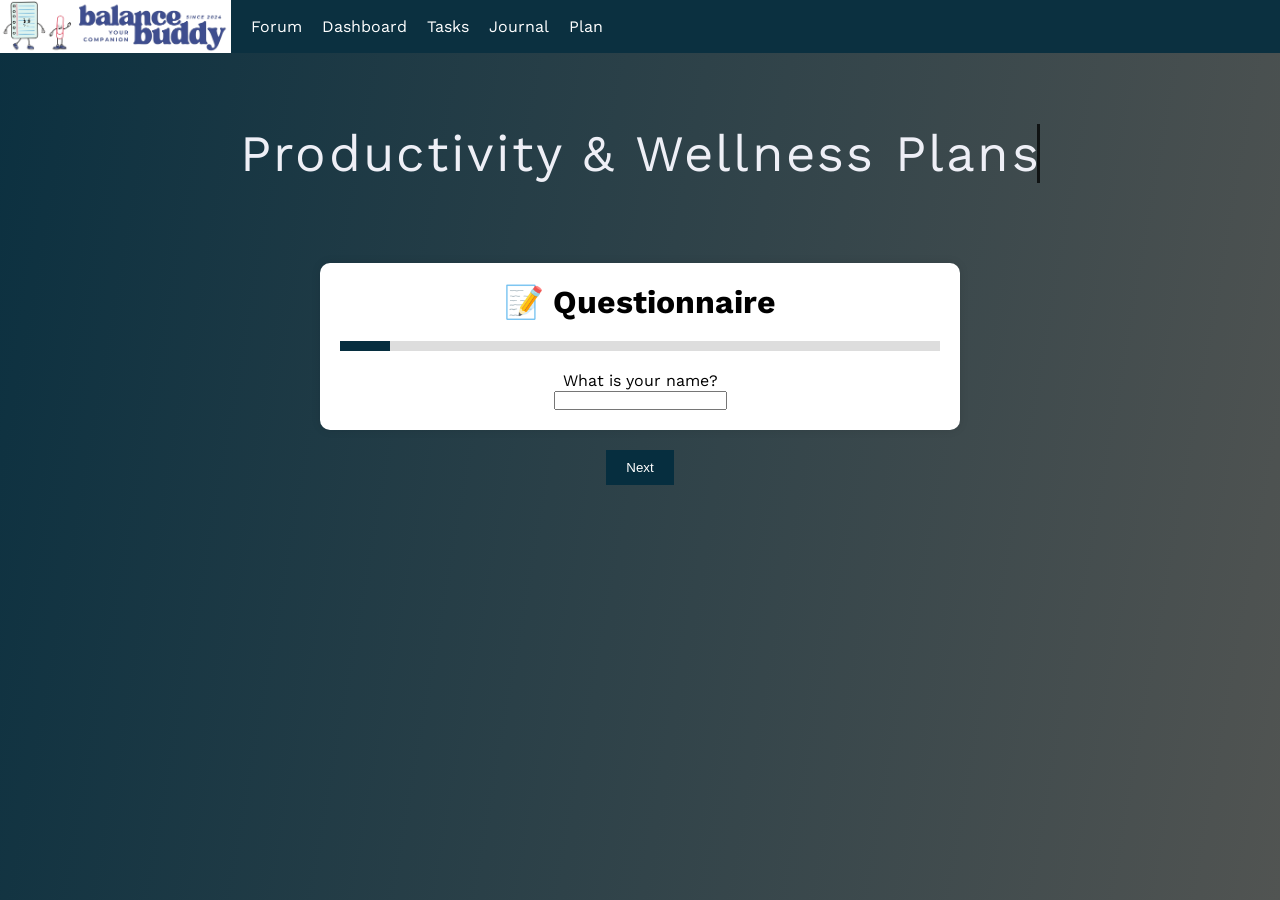
<file: plans.html>
<!DOCTYPE html>
<html lang="en">
<head>
    <meta charset="UTF-8">
    <meta name="viewport" content="width=device-width, initial-scale=1.0">
    <title>Productivity & Wellness Plans</title>
    <link href="https://fonts.googleapis.com/css2?family=Work+Sans:wght@300;400;500&display=swap" rel="stylesheet">
    <style>
        * {
            margin: 0;
            padding: 0;
            box-sizing: border-box;
        }
        body {
            align-items: center;
            display: flex;
            flex-direction: column;
            font-family: 'Work Sans', sans-serif;
            min-height: 100vh;
            padding-top: 3%;
            overflow: hidden;
            background-image: linear-gradient(100deg, #0B3040, #515452);
            color: #eeeff6;
        }
        #header {
            align-items: center;
            display: flex;
            flex-direction: column;
            justify-content: space-around;
            font-size: 3rem;
            min-height: 25vh;
            width: 100%;
        }
        #title {
            font-size: 51px;
            border-right: solid 3px rgba(0, 0, 0, 0.75);
            white-space: pre;
            overflow: hidden;
            letter-spacing: 0.14rem;
            margin-top: 25px;
            margin-bottom: 20px;
            max-width: 800px;
            animation: animated-text 2s steps(11,end) 0.5s 1 normal both, animated-cursor 750ms steps(11,end) infinite;
        }
        @keyframes animated-text {
            from { width: 0%; }
            to { width: 800px; }
        }
        @keyframes animated-cursor {
            from { border-right-color: rgba(0, 0, 0, 0.75); }
            to { border-right-color: transparent; }
        }

        #quiz-container {
    width: 50%;
    max-height: 400px; /* Limit height */
    overflow-y: auto;  /* Enable scrolling */
    padding: 20px;
    background: white;
    box-shadow: 0 0 10px rgba(0, 0, 0, 0.1);
    border-radius: 10px;
    color: black;
    text-align: center;
}

/* Style the quiz controls */
#quiz-controls {
    margin-top: 10px;
    text-align: center;
}

        button {
            padding: 10px 20px;
            background-color: #062e3f;
            color: white;
            border: none;
            cursor: pointer;
            margin-top: 10px;
        }
        button:hover {
            background-color: #062e3f;
        }
        #progress-bar-container {
    width: 100%;
    height: 10px;
    background-color: #ddd;
    margin: 20px 0;
}

#progress-bar {
    height: 100%;
    width: 0;
    background-color: #062e3f;
    transition: width 0.5s;
}
.navbar {
            position: fixed; /* Ensures it stays at the top */
            top: 0;
            left: 0;
            width: 100%; /* Full width */
            display: flex;
            align-items: center;
            background-color: #0B3040; /* Dark blue background */
            height: 53px; /* Adjust based on preference */
            z-index: 1000; /* Ensures it stays above other content */
        }

        .navbar img {
            height: 53px; /* Adjust logo size */
            margin-right: 20px;
            margin-left: 0px;
            background-color: white; /* White background for the image */

        }

        .nav-links {
            display: flex;
            list-style: none;
        }

        .nav-links li {
            margin-right: 20px;
        }

        .nav-links a {
            text-decoration: none;
            color: white;
            font-size: 16px;
        }

        .nav-links a:hover {
            text-decoration: underline;
        }

    </style>
</head>
<body>
    <nav class="navbar">
        <img src="img.png" alt="Balance Buddy Logo">
        <ul class="nav-links">
            <li><a href="http://localhost/Buddy%20Forum/index.php">Forum</a></li>
            <li><a href="index.html">Dashboard</a></li>
            <li><a href="https://balance-buddy-m8dq.onrender.com/#/tasks">Tasks</a></li>
            <li><a href="https://balance-buddy-m8dq.onrender.com/#/diary?q=">Journal</a></li>
            <li><a href="plans.html">Plan</a></li>
        </ul>
    </nav>

    <div id="header">
        <div id="title">Productivity & Wellness Plans</div>
    </div>
    <div id="quiz-container">
      <h1>📝 Questionnaire</h1>
      <div id="progress-bar-container">
          <div id="progress-bar"></div>
      </div>
      <div id="questionnaire"></div>
      <button id="submit-btn" style="display: none;">Generate Report</button>
      <div id="report"></div>
  </div>
  
  <!-- Move buttons below the quiz container -->
  <div id="quiz-controls">
      <button id="back-btn" style="display: none;">Back</button>
      <button id="next-btn">Next</button>
  </div>
  
        <script>

function toggleNav() {
    const navMenu = document.querySelector(".nav-menu");
    navMenu.classList.toggle("show");
}


           let questions = [
    { question: "What is your name?", type: "text", id: "name" },
    { question: "What is your MBTI personality type?", type: "select", options: ["INTJ", "INTP", "ENTJ", "ENTP", "INFJ", "INFP", "ENFJ", "ENFP", "ISTJ", "ISFJ", "ESTJ", "ESFJ", "ISTP", "ISFP", "ESTP", "ESFP"], id: "mbti" },
    { question: "When do you feel most productive?", type: "radio", options: ["Morning", "Afternoon", "Evening", "Night"], id: "peak_time" },
    { question: "Which work environment do you prefer?", type: "radio", options: ["Quiet space", "Background music", "Café vibes", "Outdoor setting"], id: "environment" },
    { question: "What type of learner are you?", type: "radio", options: ["Visual", "Auditory", "Kinesthetic", "Reading/Writing"], id: "learning_style" },
    { question: "Do you prefer structured or flexible schedules?", type: "radio", options: ["Structured", "Flexible"], id: "schedule" },
    { question: "How do you usually handle stress?", type: "radio", options: ["Exercise", "Meditation", "Talking to someone", "Working on a hobby"], id: "stress_management" },
    { question: "What is your preferred break activity?", type: "radio", options: ["Walking", "Listening to music", "Stretching", "Gaming"], id: "break_activity" },
    { question: "How do you track tasks?", type: "radio", options: ["To-do lists", "Planner", "Digital apps", "I don’t track"], id: "task_tracking" },
    { question: "How many hours of sleep do you get?", type: "radio", options: ["Less than 5", "5-6", "7-8", "More than 8"], id: "sleep" },
    { question: "How do you handle procrastination?", type: "radio", options: ["Strict deadlines", "Pomodoro method", "Accountability partner", "I struggle with it"], id: "procrastination" },
    { question: "What motivates you to complete tasks?", type: "radio", options: ["Rewards", "Deadlines", "Sense of accomplishment", "Avoiding stress"], id: "motivation" }
];

let currentIndex = 0;
let responses = {};

function updateProgressBar() {
    const progress = ((currentIndex + 1) / questions.length) * 100;
    document.getElementById("progress-bar").style.width = progress + "%";
}

function displayQuestion() {
    const questionnaire = document.getElementById("questionnaire");
    questionnaire.innerHTML = "";
    let q = questions[currentIndex];
    let questionElement = `<p>${q.question}</p>`;
    
    if (q.type === "text") {
        questionElement += `<input type="text" id="${q.id}" name="${q.id}" value="${responses[q.id] || ''}">`;
    } else if (q.type === "select") {
        questionElement += `<select id="${q.id}" name="${q.id}">`;
        q.options.forEach(option => {
            questionElement += `<option value="${option}" ${responses[q.id] === option ? 'selected' : ''}>${option}</option>`;
        });
        questionElement += "</select>";
    } else if (q.type === "radio") {
        q.options.forEach(option => {
            questionElement += `<input type="radio" name="${q.id}" value="${option}" ${responses[q.id] === option ? 'checked' : ''}> ${option}<br>`;
        });
    }
    questionnaire.innerHTML = questionElement;
    updateProgressBar();
    document.getElementById("back-btn").style.display = currentIndex > 0 ? "inline-block" : "none";
    document.getElementById("next-btn").style.display = currentIndex < questions.length - 1 ? "inline-block" : "none";
    document.getElementById("submit-btn").style.display = currentIndex === questions.length - 1 ? "inline-block" : "none";
}

document.getElementById("next-btn").addEventListener("click", function() {
    const q = questions[currentIndex];
    let input = document.querySelector(`[name="${q.id}"]:checked`) || document.getElementById(q.id);
    
    if (!input || input.value.trim() === "") {
        alert("Please answer the question before proceeding.");
        return;
    }
    responses[q.id] = input.value;
    currentIndex++;
    displayQuestion();
});

document.getElementById("back-btn").addEventListener("click", function() {
    if (currentIndex > 0) {
        currentIndex--;
        displayQuestion();
    }
});

document.getElementById("submit-btn").addEventListener("click", function() {
    let reportText = `<h2>${responses.name || 'Your'} Personalized Productivity & Wellness Report</h2>`;
    
    if (responses.peak_time) {
        reportText += `<p>You are most productive in the <b>${responses.peak_time}</b>. Optimize your schedule around this time.</p>`;
    }
    if (responses.environment) {
        reportText += `<p>You prefer working in a <b>${responses.environment}</b> environment. Adjust your workspace accordingly.</p>`;
    }
    if (responses.learning_style) {
        reportText += `<p>Your learning style is <b>${responses.learning_style}</b>, so tailor your study techniques to this.</p>`;
    }
    if (responses.sleep) {
        reportText += `<p>You get <b>${responses.sleep}</b> hours of sleep. Aim for 7-8 hours for optimal productivity.</p>`;
    }
    if (responses.stress_management) {
        reportText += `<p>You handle stress by <b>${responses.stress_management}</b>. Continue using effective strategies.</p>`;
    }
    if (responses.procrastination === "I struggle with it") {
        reportText += `<p>Consider using the Pomodoro method or accountability partners to manage procrastination better.</p>`;
    }
    
    reportText += "<p>For mental wellness, try incorporating mindfulness and relaxation techniques.</p>";
    document.getElementById("report").innerHTML = reportText;
});

displayQuestion();
            
        </script>
    </body>
    </html>
</file>
